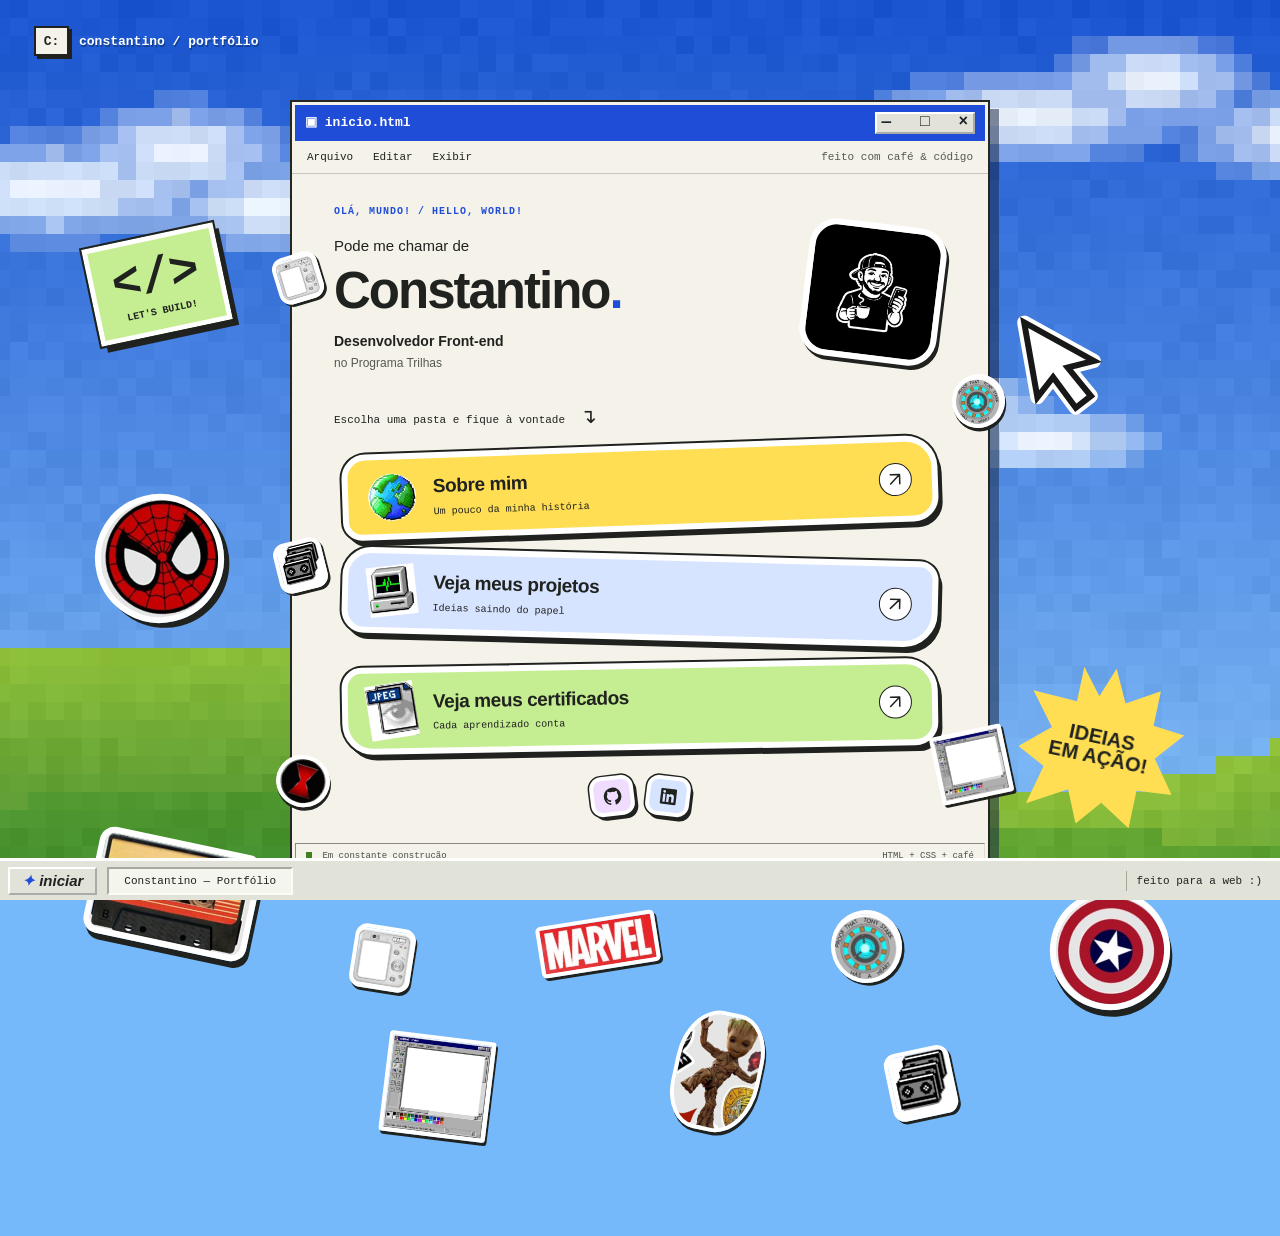
<file: index.html>
<!DOCTYPE html>
<html lang="pt-BR">
<head>
  <meta charset="UTF-8">
  <meta name="viewport" content="width=device-width, initial-scale=1.0">
  <meta name="description" content="Portfólio de Constantino, estudante de Análise e Desenvolvimento de Sistemas na UEMA e participante do Programa Trilhas Inova 3.">
  <meta name="theme-color" content="#2259d7">
  <title>Início | Constantino</title>
  <link rel="icon" href="assets/images/perfil.png" type="image/png">
  <link rel="stylesheet" href="css/style.css?v=projects-1">
  <script src="js/script.js" defer></script>
</head>
<body>
  <a class="skip-link" href="#conteudo">Pular para o conteúdo</a>
  <div class="desktop-label" aria-hidden="true"><span class="desktop-label__icon">C:</span> constantino / portfólio</div>
  <main class="page" id="conteudo">
    <div class="content content--home">
      <div class="window-bar"><span><span aria-hidden="true">▣</span> inicio.html</span><span class="window-controls" aria-hidden="true">— &nbsp; □ &nbsp; ×</span></div>
      <div class="window-menu" aria-hidden="true">Arquivo &nbsp; Editar &nbsp; Exibir <span>feito com café & código</span></div>
      <div class="window-body">
      <header class="profile">
        <span class="profile__comic" aria-hidden="true"></span>
        <p class="profile__eyebrow">OLÁ, MUNDO! / HELLO, WORLD!</p>
        <!-- Edite o nome e a identificação nos três arquivos HTML. -->
        <img class="profile__photo" src="assets/images/perfil.png" alt="Ilustração de Constantino com boné, segurando um celular e uma xícara" width="94" height="94">
        <h1 class="profile__name"><span class="profile__intro">Pode me chamar de</span>Constantino<span class="name-dot">.</span></h1>
        <p class="profile__role">Desenvolvedor Front-end<br><span>no Programa Trilhas</span></p>
      </header>
      <p class="navigation-hint">Escolha uma pasta e fique à vontade <span aria-hidden="true">↴</span></p>
      <nav class="main-links" aria-label="Navegação principal">
        <a href="sobre.html"><span class="button-sticker button-sticker--globe" aria-hidden="true"></span><span>Sobre mim<small>Um pouco da minha história</small></span><span class="link-arrow" aria-hidden="true"><svg viewBox="0 0 24 24" width="0.8em" height="0.8em" fill="none" stroke="currentColor" stroke-width="2" stroke-linecap="round" stroke-linejoin="round" focusable="false"><path d="M6 18 18 6M6 6h12v12"/></svg></span></a>
        <a href="projetos.html"><span class="button-sticker button-sticker--computer" aria-hidden="true"></span><span>Veja meus projetos<small>Ideias saindo do papel</small></span><span class="link-arrow" aria-hidden="true"><svg viewBox="0 0 24 24" width="0.8em" height="0.8em" fill="none" stroke="currentColor" stroke-width="2" stroke-linecap="round" stroke-linejoin="round" focusable="false"><path d="M6 18 18 6M6 6h12v12"/></svg></span></a>
        <!-- Configure o endereço definitivo em js/script.js. -->
        <a href="https://drive.google.com/drive/folders/16Sef-eCiLmXI7UqyFYG-v7pJj9pyxOSo?usp=sharing" data-config="certificados" target="_blank" rel="noopener noreferrer" aria-label="Veja meus certificados (abre em nova aba)"><span class="button-sticker button-sticker--file" aria-hidden="true"></span><span>Veja meus certificados<small>Cada aprendizado conta</small></span><span class="link-arrow" aria-hidden="true"><svg viewBox="0 0 24 24" width="0.8em" height="0.8em" fill="none" stroke="currentColor" stroke-width="2" stroke-linecap="round" stroke-linejoin="round" focusable="false"><path d="M6 18 18 6M6 6h12v12"/></svg></span></a>
      </nav>
      <div class="sticker-shelf" aria-hidden="true">
        <span class="cutout cutout--camera"></span>
        <span class="cutout cutout--reactor"></span>
        <span class="cutout cutout--tapes"></span>
        <span class="cutout cutout--widow"></span>
        <span class="cutout cutout--paint"></span>
      </div>
      <nav class="social-links" aria-label="Redes sociais">
        <a href="https://github.com/tinostackpro" data-config="github" target="_blank" rel="noopener noreferrer" aria-label="GitHub de Constantino (abre em nova aba)">
          <svg viewBox="0 0 24 24" aria-hidden="true"><path d="M12 .8a11.2 11.2 0 0 0-3.54 21.82c.56.1.77-.24.77-.54v-2.1c-3.12.67-3.78-1.33-3.78-1.33-.51-1.3-1.25-1.65-1.25-1.65-1.02-.7.08-.69.08-.69 1.13.08 1.73 1.16 1.73 1.16 1 1.72 2.62 1.22 3.26.93.1-.73.39-1.22.71-1.5-2.49-.28-5.1-1.25-5.1-5.54 0-1.22.44-2.22 1.15-3-.12-.28-.5-1.42.11-2.96 0 0 .94-.3 3.08 1.15a10.7 10.7 0 0 1 5.6 0c2.14-1.45 3.08-1.15 3.08-1.15.61 1.54.23 2.68.11 2.96.71.78 1.15 1.78 1.15 3 0 4.3-2.62 5.26-5.12 5.54.4.35.76 1.03.76 2.08v3.1c0 .3.2.65.78.54A11.2 11.2 0 0 0 12 .8Z"/></svg>
        </a>
        <a href="https://www.linkedin.com/in/tinostackpro/" data-config="linkedin" target="_blank" rel="noopener noreferrer" aria-label="LinkedIn de Constantino (abre em nova aba)">
          <svg viewBox="0 0 24 24" aria-hidden="true"><path d="M20.5 2h-17A1.5 1.5 0 0 0 2 3.5v17A1.5 1.5 0 0 0 3.5 22h17a1.5 1.5 0 0 0 1.5-1.5v-17A1.5 1.5 0 0 0 20.5 2ZM8 19H5V9h3ZM6.5 7.7a1.75 1.75 0 1 1 0-3.5 1.75 1.75 0 0 1 0 3.5ZM19 19h-3v-5c0-1.2-.2-2.2-1.5-2.2-1.5 0-1.8 1.1-1.8 2.3V19h-3V9h2.9v1.4c.4-.8 1.4-1.7 2.9-1.7 3.1 0 3.5 2 3.5 4.5Z"/></svg>
        </a>
      </nav>
      
      </div>
      <div class="window-status"><span><i></i> Em constante construção</span><span>HTML + CSS + café</span></div>
    </div>
    <div class="extra-stickers" aria-hidden="true">
      <span class="cutout cutout--camera extra--camera"></span>
      <span class="cutout cutout--reactor extra--reactor"></span>
      <span class="cutout cutout--tapes extra--tapes"></span>
      <span class="cutout cutout--marvel extra--marvel"></span>
      <span class="cutout cutout--groot extra--groot"></span>
      <span class="cutout cutout--paint extra--paint"></span>
    </div>
    <div class="reference-sticker reference-sticker--spider" aria-hidden="true"></div>
    <div class="reference-sticker reference-sticker--cassette" aria-hidden="true"></div>
    <div class="reference-sticker reference-sticker--shield" aria-hidden="true"></div>
    <div class="sticker sticker--code" aria-hidden="true">&lt;/&gt;<small>LET'S BUILD!</small></div>
    <div class="sticker sticker--star" aria-hidden="true">IDEIAS<br>EM AÇÃO!</div>
    <img class="sticker sticker--cursor" src="assets/images/sticker-cursor.svg" alt="" width="90" height="110">
  </main>
  <footer class="taskbar"><span class="start-label"><span aria-hidden="true">✦</span> iniciar</span><span class="taskbar-tab">Constantino — Portfólio</span><span class="taskbar-note">feito para a web :)</span></footer>
  <dialog class="notice" id="link-notice" aria-labelledby="notice-title" aria-describedby="notice-description">
    <h2 id="notice-title">Link em breve</h2>
    <p id="notice-description">Este endereço ainda não foi configurado. O portfólio está sendo personalizado.</p>
    <form method="dialog"><button autofocus>Entendi</button></form>
  </dialog>
</body>
</html>
</file>
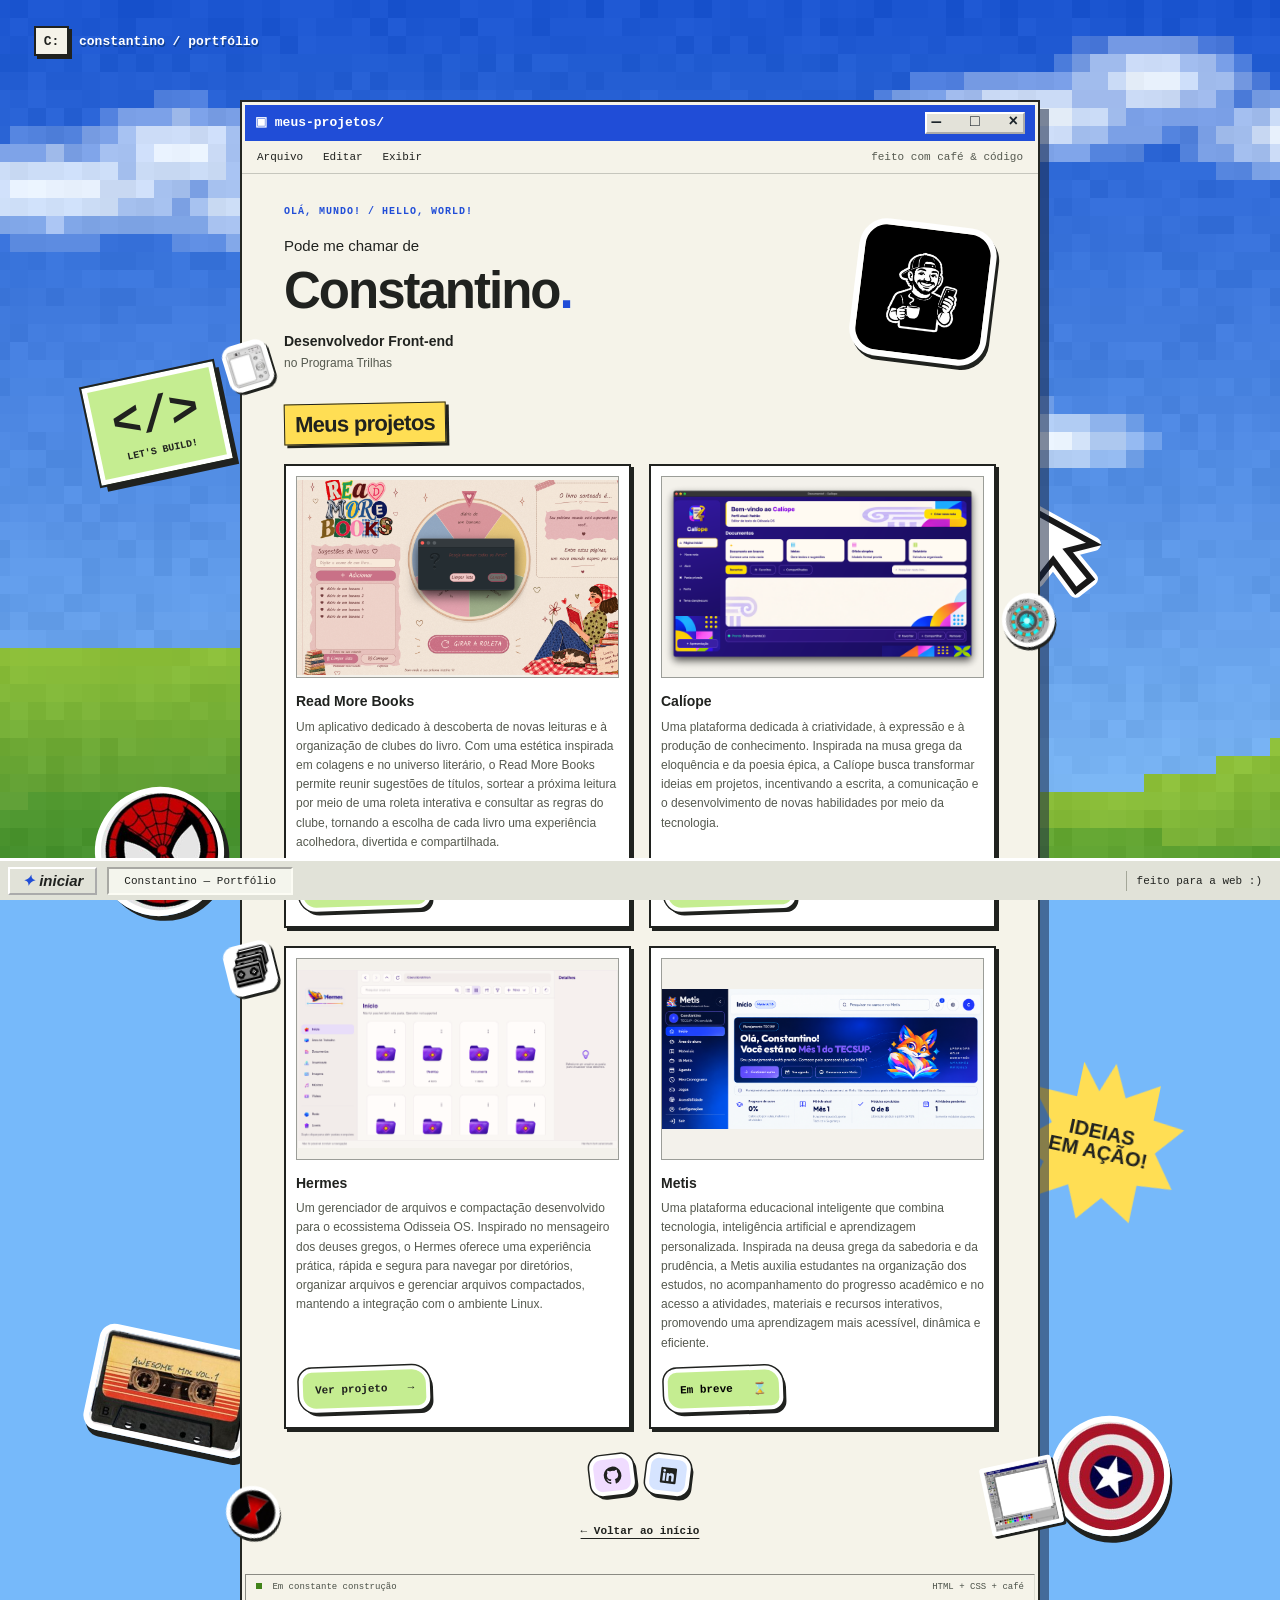
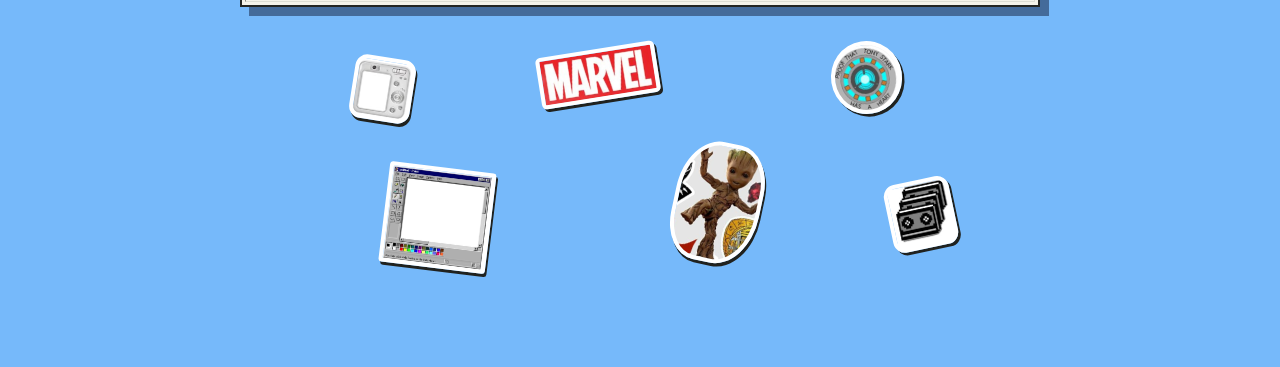
<file: projetos.html>
<!DOCTYPE html>
<html lang="pt-BR">
<head>
  <meta charset="UTF-8">
  <meta name="viewport" content="width=device-width, initial-scale=1.0">
  <meta name="description" content="Portfólio de Constantino, estudante de Análise e Desenvolvimento de Sistemas na UEMA e participante do Programa Trilhas Inova 3.">
  <meta name="theme-color" content="#2259d7">
  <title>Meus projetos | Constantino</title>
  <link rel="icon" href="assets/images/perfil.png" type="image/png">
  <link rel="stylesheet" href="css/style.css?v=projects-1">
  <script src="js/script.js" defer></script>
</head>
<body>
  <a class="skip-link" href="#conteudo">Pular para o conteúdo</a>
  <div class="desktop-label" aria-hidden="true"><span class="desktop-label__icon">C:</span> constantino / portfólio</div>
  <main class="page" id="conteudo">
    <div class="content content--projects">
      <div class="window-bar"><span><span aria-hidden="true">▣</span> meus-projetos/</span><span class="window-controls" aria-hidden="true">— &nbsp; □ &nbsp; ×</span></div>
      <div class="window-menu" aria-hidden="true">Arquivo &nbsp; Editar &nbsp; Exibir <span>feito com café & código</span></div>
      <div class="window-body">
      <header class="profile">
        <span class="profile__comic" aria-hidden="true"></span>
        <p class="profile__eyebrow">OLÁ, MUNDO! / HELLO, WORLD!</p>
        <!-- Edite o nome e a identificação nos três arquivos HTML. -->
        <img class="profile__photo" src="assets/images/perfil.png" alt="Ilustração de Constantino com boné, segurando um celular e uma xícara" width="94" height="94">
        <h1 class="profile__name"><span class="profile__intro">Pode me chamar de</span>Constantino<span class="name-dot">.</span></h1>
        <p class="profile__role">Desenvolvedor Front-end<br><span>no Programa Trilhas</span></p>
      </header>
      <section aria-labelledby="projetos-titulo">
        <h2 class="section-title" id="projetos-titulo">Meus projetos</h2>
        <div class="project-grid">
          <article class="project-card">
            <img class="project-card__image" src="assets/projetos/read-more-books.png" alt="Tela do Read More Books com sugestões de livros e roleta de leitura em uma interface de colagens literárias." width="2136" height="1296" loading="lazy">
            <h3>Read More Books</h3>
            <p>Um aplicativo dedicado à descoberta de novas leituras e à organização de clubes do livro. Com uma estética inspirada em colagens e no universo literário, o Read More Books permite reunir sugestões de títulos, sortear a próxima leitura por meio de uma roleta interativa e consultar as regras do clube, tornando a escolha de cada livro uma experiência acolhedora, divertida e compartilhada.</p>
            <a class="project-card__link" href="https://github.com/tinostackpro/read-more-books" target="_blank" rel="noopener noreferrer" aria-label="Ver projeto Read More Books (abre em nova aba)">Ver projeto <span aria-hidden="true">→</span></a>
          </article>
          <article class="project-card">
            <img class="project-card__image" src="assets/projetos/calíope.png" alt="Tela inicial da Calíope com documentos, modelos de escrita e opções para criar novas notas." width="3104" height="1832" loading="lazy">
            <h3>Calíope</h3>
            <p>Uma plataforma dedicada à criatividade, à expressão e à produção de conhecimento. Inspirada na musa grega da eloquência e da poesia épica, a Calíope busca transformar ideias em projetos, incentivando a escrita, a comunicação e o desenvolvimento de novas habilidades por meio da tecnologia.</p>
            <a class="project-card__link" href="https://github.com/tinostackpro/caliope" target="_blank" rel="noopener noreferrer" aria-label="Ver projeto Calíope (abre em nova aba)">Ver projeto <span aria-hidden="true">→</span></a>
          </article>
          <article class="project-card">
            <img class="project-card__image" src="assets/projetos/hermes.png" alt="Interface do Hermes com navegação por diretórios, grade de pastas e painel de detalhes." width="2880" height="1598" loading="lazy">
            <h3>Hermes</h3>
            <p>Um gerenciador de arquivos e compactação desenvolvido para o ecossistema Odisseia OS. Inspirado no mensageiro dos deuses gregos, o Hermes oferece uma experiência prática, rápida e segura para navegar por diretórios, organizar arquivos e gerenciar arquivos compactados, mantendo a integração com o ambiente Linux.</p>
            <a class="project-card__link" href="https://github.com/tinostackpro/hermes" target="_blank" rel="noopener noreferrer" aria-label="Ver projeto Hermes (abre em nova aba)">Ver projeto <span aria-hidden="true">→</span></a>
          </article>
          <!-- Adicione o link do Metis quando estiver disponível. -->
          <article class="project-card">
            <img class="project-card__image" src="assets/projetos/metis.png" alt="Painel da Metis com planejamento de estudos, agenda, progresso acadêmico e assistente de inteligência artificial." width="1895" height="830" loading="lazy">
            <h3>Metis</h3>
            <p>Uma plataforma educacional inteligente que combina tecnologia, inteligência artificial e aprendizagem personalizada. Inspirada na deusa grega da sabedoria e da prudência, a Metis auxilia estudantes na organização dos estudos, no acompanhamento do progresso acadêmico e no acesso a atividades, materiais e recursos interativos, promovendo uma aprendizagem mais acessível, dinâmica e eficiente.</p>
            <button class="project-card__link" type="button" aria-label="Metis: link em breve" aria-haspopup="dialog" aria-controls="link-notice" onclick="document.getElementById('link-notice').showModal()">Em breve <span aria-hidden="true">⌛</span></button>
          </article>
        </div>
      </section>
      <div class="sticker-shelf" aria-hidden="true">
        <span class="cutout cutout--camera"></span>
        <span class="cutout cutout--reactor"></span>
        <span class="cutout cutout--tapes"></span>
        <span class="cutout cutout--widow"></span>
        <span class="cutout cutout--paint"></span>
      </div>
      <nav class="social-links" aria-label="Redes sociais">
        <a href="https://github.com/tinostackpro" data-config="github" target="_blank" rel="noopener noreferrer" aria-label="GitHub de Constantino (abre em nova aba)">
          <svg viewBox="0 0 24 24" aria-hidden="true"><path d="M12 .8a11.2 11.2 0 0 0-3.54 21.82c.56.1.77-.24.77-.54v-2.1c-3.12.67-3.78-1.33-3.78-1.33-.51-1.3-1.25-1.65-1.25-1.65-1.02-.7.08-.69.08-.69 1.13.08 1.73 1.16 1.73 1.16 1 1.72 2.62 1.22 3.26.93.1-.73.39-1.22.71-1.5-2.49-.28-5.1-1.25-5.1-5.54 0-1.22.44-2.22 1.15-3-.12-.28-.5-1.42.11-2.96 0 0 .94-.3 3.08 1.15a10.7 10.7 0 0 1 5.6 0c2.14-1.45 3.08-1.15 3.08-1.15.61 1.54.23 2.68.11 2.96.71.78 1.15 1.78 1.15 3 0 4.3-2.62 5.26-5.12 5.54.4.35.76 1.03.76 2.08v3.1c0 .3.2.65.78.54A11.2 11.2 0 0 0 12 .8Z"/></svg>
        </a>
        <a href="https://www.linkedin.com/in/tinostackpro/" data-config="linkedin" target="_blank" rel="noopener noreferrer" aria-label="LinkedIn de Constantino (abre em nova aba)">
          <svg viewBox="0 0 24 24" aria-hidden="true"><path d="M20.5 2h-17A1.5 1.5 0 0 0 2 3.5v17A1.5 1.5 0 0 0 3.5 22h17a1.5 1.5 0 0 0 1.5-1.5v-17A1.5 1.5 0 0 0 20.5 2ZM8 19H5V9h3ZM6.5 7.7a1.75 1.75 0 1 1 0-3.5 1.75 1.75 0 0 1 0 3.5ZM19 19h-3v-5c0-1.2-.2-2.2-1.5-2.2-1.5 0-1.8 1.1-1.8 2.3V19h-3V9h2.9v1.4c.4-.8 1.4-1.7 2.9-1.7 3.1 0 3.5 2 3.5 4.5Z"/></svg>
        </a>
      </nav>
      <a class="back-link" href="index.html">← Voltar ao início</a>
      </div>
      <div class="window-status"><span><i></i> Em constante construção</span><span>HTML + CSS + café</span></div>
    </div>
    <div class="extra-stickers" aria-hidden="true">
      <span class="cutout cutout--camera extra--camera"></span>
      <span class="cutout cutout--reactor extra--reactor"></span>
      <span class="cutout cutout--tapes extra--tapes"></span>
      <span class="cutout cutout--marvel extra--marvel"></span>
      <span class="cutout cutout--groot extra--groot"></span>
      <span class="cutout cutout--paint extra--paint"></span>
    </div>
    <div class="reference-sticker reference-sticker--spider" aria-hidden="true"></div>
    <div class="reference-sticker reference-sticker--cassette" aria-hidden="true"></div>
    <div class="reference-sticker reference-sticker--shield" aria-hidden="true"></div>
    <div class="sticker sticker--code" aria-hidden="true">&lt;/&gt;<small>LET'S BUILD!</small></div>
    <div class="sticker sticker--star" aria-hidden="true">IDEIAS<br>EM AÇÃO!</div>
    <img class="sticker sticker--cursor" src="assets/images/sticker-cursor.svg" alt="" width="90" height="110">
  </main>
  <footer class="taskbar"><span class="start-label"><span aria-hidden="true">✦</span> iniciar</span><span class="taskbar-tab">Constantino — Portfólio</span><span class="taskbar-note">feito para a web :)</span></footer>
  <dialog class="notice" id="link-notice" aria-labelledby="notice-title" aria-describedby="notice-description">
    <h2 id="notice-title">Não se aperreie.</h2>
    <p id="notice-description">Daqui a pouquinho, tu vai poder conferir tudinho!</p>
    <form method="dialog"><button autofocus>Pois pronto!</button></form>
  </dialog>
</body>
</html>
</file>
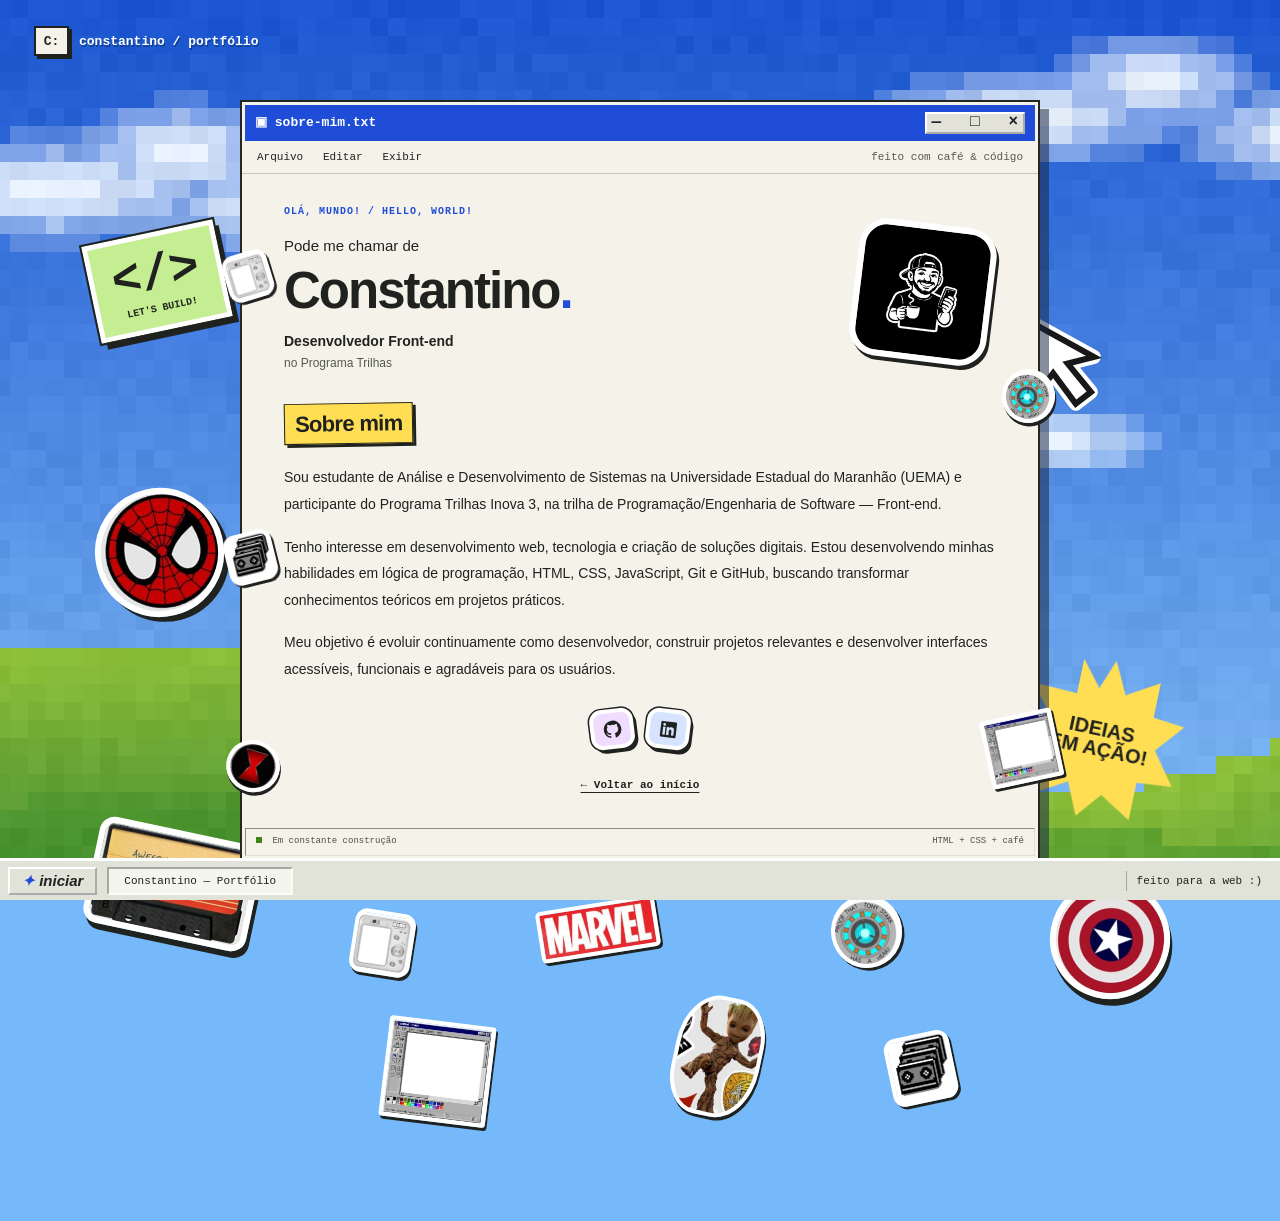
<file: sobre.html>
<!DOCTYPE html>
<html lang="pt-BR">
<head>
  <meta charset="UTF-8">
  <meta name="viewport" content="width=device-width, initial-scale=1.0">
  <meta name="description" content="Portfólio de Constantino, estudante de Análise e Desenvolvimento de Sistemas na UEMA e participante do Programa Trilhas Inova 3.">
  <meta name="theme-color" content="#2259d7">
  <title>Sobre mim | Constantino</title>
  <link rel="icon" href="assets/images/perfil.png" type="image/png">
  <link rel="stylesheet" href="css/style.css?v=projects-1">
  <script src="js/script.js" defer></script>
</head>
<body>
  <a class="skip-link" href="#conteudo">Pular para o conteúdo</a>
  <div class="desktop-label" aria-hidden="true"><span class="desktop-label__icon">C:</span> constantino / portfólio</div>
  <main class="page" id="conteudo">
    <div class="content content--about">
      <div class="window-bar"><span><span aria-hidden="true">▣</span> sobre-mim.txt</span><span class="window-controls" aria-hidden="true">— &nbsp; □ &nbsp; ×</span></div>
      <div class="window-menu" aria-hidden="true">Arquivo &nbsp; Editar &nbsp; Exibir <span>feito com café & código</span></div>
      <div class="window-body">
      <header class="profile">
        <span class="profile__comic" aria-hidden="true"></span>
        <p class="profile__eyebrow">OLÁ, MUNDO! / HELLO, WORLD!</p>
        <!-- Edite o nome e a identificação nos três arquivos HTML. -->
        <img class="profile__photo" src="assets/images/perfil.png" alt="Ilustração de Constantino com boné, segurando um celular e uma xícara" width="94" height="94">
        <h1 class="profile__name"><span class="profile__intro">Pode me chamar de</span>Constantino<span class="name-dot">.</span></h1>
        <p class="profile__role">Desenvolvedor Front-end<br><span>no Programa Trilhas</span></p>
      </header>
      <section class="about" aria-labelledby="sobre-titulo">
        <h2 class="section-title" id="sobre-titulo">Sobre mim</h2>
        <!-- Texto pessoal: personalize os parágrafos abaixo. -->
        <p>Sou estudante de Análise e Desenvolvimento de Sistemas na Universidade Estadual do Maranhão (UEMA) e participante do Programa Trilhas Inova 3, na trilha de Programação/Engenharia de Software — Front-end.</p>
        <p>Tenho interesse em desenvolvimento web, tecnologia e criação de soluções digitais. Estou desenvolvendo minhas habilidades em lógica de programação, HTML, CSS, JavaScript, Git e GitHub, buscando transformar conhecimentos teóricos em projetos práticos.</p>
        <p>Meu objetivo é evoluir continuamente como desenvolvedor, construir projetos relevantes e desenvolver interfaces acessíveis, funcionais e agradáveis para os usuários.</p>
      </section>
      <div class="sticker-shelf" aria-hidden="true">
        <span class="cutout cutout--camera"></span>
        <span class="cutout cutout--reactor"></span>
        <span class="cutout cutout--tapes"></span>
        <span class="cutout cutout--widow"></span>
        <span class="cutout cutout--paint"></span>
      </div>
      <nav class="social-links" aria-label="Redes sociais">
        <a href="https://github.com/tinostackpro" data-config="github" target="_blank" rel="noopener noreferrer" aria-label="GitHub de Constantino (abre em nova aba)">
          <svg viewBox="0 0 24 24" aria-hidden="true"><path d="M12 .8a11.2 11.2 0 0 0-3.54 21.82c.56.1.77-.24.77-.54v-2.1c-3.12.67-3.78-1.33-3.78-1.33-.51-1.3-1.25-1.65-1.25-1.65-1.02-.7.08-.69.08-.69 1.13.08 1.73 1.16 1.73 1.16 1 1.72 2.62 1.22 3.26.93.1-.73.39-1.22.71-1.5-2.49-.28-5.1-1.25-5.1-5.54 0-1.22.44-2.22 1.15-3-.12-.28-.5-1.42.11-2.96 0 0 .94-.3 3.08 1.15a10.7 10.7 0 0 1 5.6 0c2.14-1.45 3.08-1.15 3.08-1.15.61 1.54.23 2.68.11 2.96.71.78 1.15 1.78 1.15 3 0 4.3-2.62 5.26-5.12 5.54.4.35.76 1.03.76 2.08v3.1c0 .3.2.65.78.54A11.2 11.2 0 0 0 12 .8Z"/></svg>
        </a>
        <a href="https://www.linkedin.com/in/tinostackpro/" data-config="linkedin" target="_blank" rel="noopener noreferrer" aria-label="LinkedIn de Constantino (abre em nova aba)">
          <svg viewBox="0 0 24 24" aria-hidden="true"><path d="M20.5 2h-17A1.5 1.5 0 0 0 2 3.5v17A1.5 1.5 0 0 0 3.5 22h17a1.5 1.5 0 0 0 1.5-1.5v-17A1.5 1.5 0 0 0 20.5 2ZM8 19H5V9h3ZM6.5 7.7a1.75 1.75 0 1 1 0-3.5 1.75 1.75 0 0 1 0 3.5ZM19 19h-3v-5c0-1.2-.2-2.2-1.5-2.2-1.5 0-1.8 1.1-1.8 2.3V19h-3V9h2.9v1.4c.4-.8 1.4-1.7 2.9-1.7 3.1 0 3.5 2 3.5 4.5Z"/></svg>
        </a>
      </nav>
      <a class="back-link" href="index.html">← Voltar ao início</a>
      </div>
      <div class="window-status"><span><i></i> Em constante construção</span><span>HTML + CSS + café</span></div>
    </div>
    <div class="extra-stickers" aria-hidden="true">
      <span class="cutout cutout--camera extra--camera"></span>
      <span class="cutout cutout--reactor extra--reactor"></span>
      <span class="cutout cutout--tapes extra--tapes"></span>
      <span class="cutout cutout--marvel extra--marvel"></span>
      <span class="cutout cutout--groot extra--groot"></span>
      <span class="cutout cutout--paint extra--paint"></span>
    </div>
    <div class="reference-sticker reference-sticker--spider" aria-hidden="true"></div>
    <div class="reference-sticker reference-sticker--cassette" aria-hidden="true"></div>
    <div class="reference-sticker reference-sticker--shield" aria-hidden="true"></div>
    <div class="sticker sticker--code" aria-hidden="true">&lt;/&gt;<small>LET'S BUILD!</small></div>
    <div class="sticker sticker--star" aria-hidden="true">IDEIAS<br>EM AÇÃO!</div>
    <img class="sticker sticker--cursor" src="assets/images/sticker-cursor.svg" alt="" width="90" height="110">
  </main>
  <footer class="taskbar"><span class="start-label"><span aria-hidden="true">✦</span> iniciar</span><span class="taskbar-tab">Constantino — Portfólio</span><span class="taskbar-note">feito para a web :)</span></footer>
  <dialog class="notice" id="link-notice" aria-labelledby="notice-title" aria-describedby="notice-description">
    <h2 id="notice-title">Link em breve</h2>
    <p id="notice-description">Este endereço ainda não foi configurado. O portfólio está sendo personalizado.</p>
    <form method="dialog"><button autofocus>Entendi</button></form>
  </dialog>
</body>
</html>
</file>
<file: css/style.css>
:root {
  color-scheme: light;
  --ink: #20221f;
  --muted: #55594f;
  --paper: #f5f3e9;
  --blue: #204dd7;
  --yellow: #ffde54;
  --green: #c5ed91;
  --border: #242622;
  --font: 'Trebuchet MS', Arial, sans-serif;
  --mono: 'Courier New', monospace;
  --shadow: 6px 6px 0 var(--border);
}
* { box-sizing: border-box; }
html { min-height: 100%; }
body { margin: 0; color: var(--ink); font: 14px/1.6 var(--font); background: #76b9fa url('../assets/images/desktop-wallpaper.svg') center / cover fixed; }
body::before { content: ''; position: fixed; inset: 0; pointer-events: none; background: none; z-index: -1; }
a { color: inherit; }
a, button { -webkit-tap-highlight-color: transparent; }
:focus-visible { outline: 3px dashed #b52c13; outline-offset: 5px; }
.skip-link { position: absolute; top: 10px; left: 16px; padding: 8px 16px; background: var(--yellow); color: var(--ink); transform: translateY(-180%); z-index: 10; }
.skip-link:focus { transform: none; }
.desktop-label { position: absolute; top: 26px; left: 34px; display: flex; align-items: center; gap: 10px; color: white; font: bold 13px var(--mono); text-shadow: 1px 2px #123f8f; }
.desktop-label__icon { display: grid; place-items: center; width: 35px; height: 30px; background: var(--paper); border: 2px solid var(--ink); color: var(--ink); text-shadow: none; box-shadow: 3px 3px var(--ink); }
.page { position: relative; isolation: isolate; min-height: 100vh; min-height: 100svh; display: flex; align-items: center; justify-content: center; padding: 100px 44px 90px; }
.content { width: 100%; max-width: 800px; background: var(--paper); border: 2px solid var(--border); box-shadow: 9px 9px 0 #18254285; }
.window-bar { display: flex; justify-content: space-between; align-items: center; gap: 10px; padding: 7px 10px; margin: 3px; background: var(--blue); color: white; font: bold 13px/1.4 var(--mono); }
.window-controls { background: #e3e2d9; border: 2px outset white; color: #1c242a; padding: 0 5px; white-space: nowrap; font: bold 16px/1.1 var(--mono); }
.window-menu { display: flex; justify-content: space-between; padding: 5px 15px 8px; border-bottom: 1px solid #c6c6bd; font: 11px/1.5 var(--mono); }
.window-menu span { color: var(--muted); }
.window-body { padding: 30px 42px 24px; }
.profile { position: relative; min-height: 160px; padding-right: 170px; text-align: left; }
.profile__eyebrow { margin: 0 0 15px; color: var(--blue); font: bold 10px/1.5 var(--mono); letter-spacing: 1px; }
.profile__photo { position: absolute; top: 19px; right: 4px; width: 138px; height: 138px; object-fit: cover; border: 6px solid white; border-radius: 28px; box-shadow: 3px 4px 0 var(--ink); transform: rotate(7deg); background: black; }
.profile__name { margin: 0; font-size: clamp(32px, 4.5vw, 51px); line-height: 1.08; letter-spacing: -2px; font-weight: 900; }
.profile__intro { display: block; margin-bottom: 5px; font-size: 15px; line-height: 1.6; letter-spacing: 0; font-weight: 400; }
.name-dot { color: var(--blue); }
.profile__role { margin: 13px 0 0; font-size: 14px; font-weight: 700; line-height: 1.5; }
.profile__role span { color: var(--muted); font-size: 12px; font-weight: 400; }
.navigation-hint { margin: 30px 0 12px; font: 11px/1.5 var(--mono); }
.navigation-hint span { display: inline-block; margin-left: 8px; font-size: 20px; }
.main-links { display: grid; gap: 14px; }
.main-links a { display: flex; align-items: center; gap: 17px; min-height: 76px; padding: 12px 18px; color: var(--ink); background: var(--yellow); border: 2px solid var(--border); box-shadow: 4px 4px 0 var(--border); text-decoration: none; font-size: 17px; font-weight: 800; transition: transform .15s, box-shadow .15s; }
.main-links a:nth-child(2) { background: #d6e4ff; }
.main-links a:nth-child(3) { background: var(--green); }
.main-links a:hover { transform: translate(-2px, -2px); box-shadow: 6px 6px 0 var(--border); }
.main-links a:active { transform: translate(3px, 3px); box-shadow: 1px 1px var(--border); }
.link-number { font: bold 12px var(--mono); border: 1.5px solid var(--ink); width: 29px; height: 29px; display: grid; place-items: center; }
.main-links small { display: block; margin-top: 2px; font: 10px/1.5 var(--mono); }
.link-arrow { margin-left: auto; font-size: 28px; font-weight: 400; }
.social-links { display: flex; justify-content: center; gap: 12px; margin-top: 26px; }
.social-links a { display: flex; align-items: center; justify-content: center; width: 44px; height: 40px; border: 2px solid var(--ink); box-shadow: 2px 2px var(--ink); background: white; }
.social-links a:hover { background: var(--yellow); transform: rotate(-5deg); }
.social-links svg { width: 19px; height: 19px; fill: currentColor; }
.window-status { display: flex; justify-content: space-between; gap: 10px; margin: 3px; border: 1px inset #deded3; padding: 6px 10px; color: #4a5047; font: 9px/1.5 var(--mono); }
.window-status i { display: inline-block; width: 6px; height: 6px; background: #41831a; margin-right: 5px; }
.section-title { display: inline-block; margin: 30px 0 20px; padding: 2px 10px; background: var(--yellow); border: 1.5px solid var(--ink); box-shadow: 3px 3px var(--ink); font-size: 22px; letter-spacing: -.7px; transform: rotate(-1deg); }
.about p { margin: 0 0 16px; font-size: 14px; line-height: 1.9; }
.project-grid { display: grid; grid-template-columns: repeat(2, minmax(0, 1fr)); gap: 18px; }
.project-card { display: flex; flex-direction: column; align-items: flex-start; padding: 10px; background: white; border: 2px solid var(--ink); box-shadow: 3px 3px var(--ink); }
.project-card__image { width: 100%; height: auto; aspect-ratio: 16/10; object-fit: contain; background: #f3f1eb; display: block; border: 1px solid #9b9d98; }
.project-card h3 { margin: 12px 0 5px; font-size: 14px; }
.project-card p { flex: 1; color: var(--muted); font-size: 12px; margin: 0 0 12px; }
.project-card__link { display: inline-flex; gap: 20px; align-items: center; min-height: 44px; padding: 5px 12px; background: var(--green); border: 1.5px solid var(--ink); box-shadow: 2px 2px var(--ink); font: bold 11px var(--mono); text-decoration: none; }
.project-card__link:hover { background: var(--yellow); }
.back-link { display: block; width: fit-content; margin: 20px auto 0; padding: 8px; font: bold 11px/1.5 var(--mono); text-underline-offset: 4px; }
.sticker { position: absolute; z-index: -1; pointer-events: none; }
.sticker--code { top: 19%; left: max(20px, calc(50% - 550px)); padding: 12px 18px; background: var(--green); border: 5px solid white; outline: 2px solid var(--ink); box-shadow: 5px 7px var(--ink); color: var(--ink); font: bold 49px/1.1 var(--mono); transform: rotate(-12deg); }
.sticker--code small { display: block; text-align: center; font-size: 10px; }
.sticker--star { right: max(20px, calc(50% - 540px)); top: 54%; width: 160px; height: 160px; display: grid; place-content: center; text-align: center; background: var(--yellow); clip-path: polygon(50% 0,60% 20%,80% 8%,80% 30%,100% 32%,85% 50%,100% 70%,78% 72%,78% 96%,58% 84%,45% 100%,36% 80%,12% 94%,18% 69%,0 60%,18% 44%,2% 24%,30% 25%,30% 3%,43% 19%); font-size: 20px; font-weight: 900; line-height: 1; transform: rotate(12deg); filter: drop-shadow(3px 3px black); }
.sticker--cursor { right: max(24px, calc(50% - 470px)); top: 25%; transform: rotate(-10deg); }
.taskbar { position: fixed; bottom: 0; left: 0; right: 0; z-index: 2; display: flex; align-items: center; gap: 10px; height: 42px; padding: 4px 8px; background: #e1e2d8; border-top: 3px outset white; font: 11px var(--mono); }
.start-label { padding: 3px 12px; border: 2px outset white; font: bold italic 15px var(--font); }
.start-label span { color: var(--blue); }
.taskbar-tab { padding: 6px 15px; background: #f4f5ed; border: 2px inset #fcfcf4; }
.taskbar-note { margin-left: auto; padding: 4px 10px; border-left: 1px solid #a4a799; }
.notice { width: min(440px, calc(100% - 40px)); padding: 28px; background: var(--paper); color: var(--ink); border: 2px solid var(--ink); box-shadow: var(--shadow); }
.notice::backdrop { background: #10264c99; }
.notice h2 { font-size: 24px; margin: 0; }
.notice button { min-height: 44px; padding: 8px 24px; border: 2px outset white; background: #dbdfd3; color: var(--ink); font: bold 14px var(--mono); cursor: pointer; }
@media (min-width: 1100px) { .content--home { max-width: 700px; } }
@media (max-width: 1000px) { .sticker--code { left: 15px; top: 75px; font-size: 30px; } .sticker--star { right: 10px; top: 72%; } .sticker--cursor { display: none; } }
@media (max-width: 600px) {
  .page { padding: 80px 16px 75px; align-items: flex-start; }
  .desktop-label { top: 20px; left: 20px; font-size: 11px; }
  .desktop-label__icon { width: 28px; height: 24px; }
  .window-body { padding: 24px 20px; }
  .window-menu { font-size: 10px; }
  .window-menu span { display: none; }
  .profile { padding-right: 0; padding-top: 120px; }
  .profile__photo { top: 3px; left: 5px; right: auto; width: 94px; height: 94px; border-width: 4px; border-radius: 20px; }
  .profile__eyebrow { font-size: 9px; letter-spacing: .5px; }
  .profile__name { font-size: clamp(30px, 9vw, 46px); }
  .profile__role br { display: none; }
  .profile__role span { display: block; }
  .main-links a { padding: 12px; gap: 12px; font-size: 15px; }
  .main-links small { font-size: 9px; }
  .link-number { flex-shrink: 0; width: 24px; height: 26px; font-size: 10px; }
  .link-arrow { font-size: 24px; }
  .navigation-hint { font-size: 10px; }
  .project-grid { grid-template-columns: 1fr; }
  .sticker { display: none; }
  .taskbar-note { display: none; }
  .taskbar-tab { flex: 1; font-size: 10px; }
  .window-status { font-size: 8px; }
}
@media (prefers-reduced-motion: reduce) { * { transition: none !important; } }

/* Stickers recortados das referências: as imagens originais ficam locais.
   As posições dos backgrounds isolam cada desenho da folha de adesivos. */
.button-sticker { flex: 0 0 48px; width: 48px; height: 50px; background-image: url('../assets/images/retro-stickers.jpg'); background-size: 220.8px 392.4px; background-repeat: no-repeat; transform: rotate(-8deg); }
.button-sticker--globe { background-position: -58px -27px; height: 47px; border-radius: 50%; }
.button-sticker--computer { background-position: -114px -25px; }
.button-sticker--file { background-position: -81px -255px; height: 55px; }
.main-links { gap: 23px; padding: 0 8px; }
.main-links a {
  position: relative;
  min-height: 86px;
  padding: 10px 20px;
  border: 6px solid white;
  border-radius: 24px 32px 25px 19px;
  box-shadow: 0 0 0 2px var(--ink), 4px 6px 0 #20221f;
  transform: rotate(-2deg);
  background: var(--yellow);
  font-size: 19px;
  letter-spacing: -.4px;
}
.main-links a:nth-child(2) { transform: rotate(1.5deg); border-radius: 29px 19px 34px 23px; }
.main-links a:nth-child(3) { transform: rotate(-1deg); border-radius: 20px 32px 23px 31px; }
.main-links a:hover { transform: rotate(0deg) translateY(-3px); box-shadow: 0 0 0 2px var(--ink), 5px 9px 0 #20221f; }
.main-links a:active { transform: rotate(0deg) translate(3px,3px); box-shadow: 0 0 0 2px var(--ink), 1px 2px 0 #20221f; }
.main-links small { letter-spacing: 0; }
.link-arrow { background: white; border: 1.5px solid var(--ink); border-radius: 50%; width: 33px; height: 33px; display: grid; place-items: center; font-size: 23px; flex-shrink: 0; line-height: 1; }
.social-links a { border: 4px solid white; border-radius: 12px; box-shadow: 0 0 0 1.5px var(--ink), 3px 4px var(--ink); background: #f0dcff; transform: rotate(-7deg); }
.social-links a:nth-child(2) { transform: rotate(7deg); background: #d6e4ff; }
.project-card__link { border: 4px solid white; border-radius: 13px 18px 12px 17px; box-shadow: 0 0 0 1.5px var(--ink), 3px 4px var(--ink); transform: rotate(-2deg); margin: 2px 3px 6px; }
.project-card__link:hover { transform: rotate(1deg); }
.reference-sticker { position: absolute; pointer-events: none; z-index: -1; background-image: url('../assets/images/comic-stickers.jpg'); background-repeat: no-repeat; border: 6px solid white; box-shadow: 4px 6px 0 #20221f; }
.reference-sticker--spider { width: 129px; height: 129px; background-size: 438.75px 780px; background-position: -200px -8px; border-radius: 50%; left: calc(50% - 545px); top: 40%; transform: rotate(-14deg); }
.reference-sticker--cassette { width: 166px; height: 108px; background-size: 371.25px 660px; background-position: -209px -118px; border-radius: 15px; left: calc(50% - 550px); top: 68%; transform: rotate(12deg); }
.reference-sticker--shield { width: 120px; height: 120px; background-size: 405px 720px; background-position: -294px -7px; border-radius: 50%; right: calc(50% - 530px); top: 72%; transform: rotate(15deg); }
@media (max-width:1100px) { .reference-sticker { display: none; } }
@media (max-width:600px) {
  .main-links { gap: 21px; padding: 0 2px; }
  .main-links a { padding: 10px 9px; gap: 9px; min-height: 83px; font-size: 14px; border-width: 5px; letter-spacing: -.2px; }
  .main-links small { font-size: 8px; }
  .button-sticker { flex-basis: 40px; width: 40px; zoom: .85; }
  .link-arrow { width: 25px; height: 25px; font-size: 19px; }
}
.profile__comic { display: none; }
@media (max-width:600px) {
  .profile__comic { display: block; position: absolute; top: 25px; right: 15px; width: 64px; height: 64px; border: 4px solid white; border-radius: 50%; background: url('../assets/images/comic-stickers.jpg') -98.5px -3.8px / 216px 384px no-repeat; box-shadow: 2px 3px var(--ink); transform: rotate(14deg); }
}

/* Mais recortes das duas folhas: coordenadas na resolução original. */
.cutout {
  --s: .35;
  --sheet-width: 736;
  --sheet-height: 1308;
  display: block;
  flex: 0 0 auto;
  width: calc(var(--w) * var(--s) * 1px + 8px);
  height: calc(var(--h) * var(--s) * 1px + 8px);
  background-image: url('../assets/images/retro-stickers.jpg');
  background-repeat: no-repeat;
  background-size: calc(var(--sheet-width) * var(--s) * 1px) calc(var(--sheet-height) * var(--s) * 1px);
  background-position: calc(var(--x) * var(--s) * -1px) calc(var(--y) * var(--s) * -1px);
  border: 4px solid white;
  border-radius: 12px;
  box-shadow: 2px 3px 0 #20221f;
  pointer-events: none;
  transform: rotate(var(--tilt, -8deg));
}
.cutout--camera { --x: 528; --y: 254; --w: 139; --h: 147; --tilt: 9deg; }
.cutout--tapes { --x: 547; --y: 87; --w: 152; --h: 160; --tilt: -12deg; }
.cutout--paint { --x: 18; --y: 463; --w: 342; --h: 319; --s: .22; --tilt: 7deg; border-radius: 3px; }
.cutout--reactor, .cutout--widow, .cutout--marvel, .cutout--groot { --sheet-width: 675; --sheet-height: 1200; background-image: url('../assets/images/comic-stickers.jpg'); }
.cutout--reactor { --x: 133; --y: 12; --w: 166; --h: 170; border-radius: 50%; --tilt: -9deg; }
.cutout--widow { --x: 96; --y: 488; --w: 190; --h: 183; border-radius: 50%; --tilt: 8deg; }
.cutout--marvel { --x: 295; --y: 399; --w: 373; --h: 147; --tilt: -9deg; border-radius: 5px; }
.cutout--groot { --x: 147; --y: 705; --w: 220; --h: 315; --tilt: 12deg; border-radius: 44% 36% 45% 35%; }
.sticker-shelf { display: flex; align-items: center; justify-content: center; flex-wrap: wrap; gap: 15px; padding: 23px 0 4px; margin-top: 20px; border-top: 1px dashed #b7b7a9; }
.extra-stickers { position: absolute; inset: 0; z-index: -1; pointer-events: none; }
.extra-stickers .cutout { position: absolute; --s: .5; }
.extra--camera { left: calc(50% - 660px); top: 35%; }
.extra--reactor { right: calc(50% - 655px); top: 16%; }
.extra--tapes { right: calc(50% - 645px); top: 42%; }
.extra-stickers .extra--marvel { --s: .4; left: calc(50% - 665px); top: 58%; }
.extra--groot { right: calc(50% - 660px); top: 66%; }
.extra-stickers .extra--paint { --s: .35; left: calc(50% - 645px); top: 83%; }
@media (max-width:1350px) { .extra-stickers { display: none; } }
@media (max-width:600px) {
  .sticker-shelf { gap: 13px; margin-top: 25px; padding-top: 20px; }
  .sticker-shelf .cutout { --s: .28; }
  .sticker-shelf .cutout--paint { --s: .18; }
}

/* Adesivos espalhados pela janela, fora do fluxo de leitura. */
.window-body { position: relative; }
.sticker-shelf { display: contents; }
.sticker-shelf .cutout { position: absolute; z-index: 1; --s: .27; }
.sticker-shelf .cutout--camera { left: -17px; top: 12%; --tilt: -17deg; }
.sticker-shelf .cutout--reactor { right: -17px; top: 30%; --tilt: 13deg; }
.sticker-shelf .cutout--tapes { left: -16px; top: 55%; --tilt: -14deg; }
.sticker-shelf .cutout--widow { left: -16px; bottom: 33px; --s: .24; --tilt: 17deg; }
.sticker-shelf .cutout--paint { right: -20px; bottom: 42px; --s: .19; --tilt: -12deg; }
@media (max-width:600px) {
  .sticker-shelf .cutout { --s: .16; }
  .sticker-shelf .cutout--camera { left: -10px; top: 10%; }
  .sticker-shelf .cutout--reactor { right: -10px; top: 33%; }
  .sticker-shelf .cutout--tapes { left: -10px; top: 60%; }
  .sticker-shelf .cutout--widow { left: -9px; bottom: 24px; --s: .15; }
  .sticker-shelf .cutout--paint { right: -10px; bottom: 30px; --s: .115; }
}
@media (max-width:600px) {
  .sticker-shelf .cutout--camera, .sticker-shelf .cutout--reactor, .sticker-shelf .cutout--tapes { --s: .13; }
}

/* Em janelas estreitas, redistribui os adesivos em vez de ocultar a colagem. */
@media (max-width:1350px) {
  .page { flex-direction: column; gap: 30px; }
  .extra-stickers {
    display: block;
    position: relative;
    inset: auto;
    z-index: 0;
    width: min(100%, 640px);
    height: 240px;
    flex: 0 0 auto;
  }
  .extra-stickers .cutout { --s: .38; }
  .extra-stickers .extra--camera { left: 5%; top: 20px; }
  .extra-stickers .extra--reactor { right: 9%; top: 4px; }
  .extra-stickers .extra--tapes { right: 1%; top: 143px; }
  .extra-stickers .extra--marvel { --s: .3; left: 34%; top: 12px; }
  .extra-stickers .extra--groot { --s: .36; right: 31%; top: 105px; }
  .extra-stickers .extra--paint { --s: .29; left: 10%; top: 130px; }
}
@media (max-width:600px) {
  .extra-stickers { height: 220px; }
  .extra-stickers .cutout { --s: .30; }
  .extra-stickers .extra--camera { left: 1%; top: 12px; }
  .extra-stickers .extra--reactor { right: 0; top: 0; }
  .extra-stickers .extra--tapes { right: 0; top: 144px; }
  .extra-stickers .extra--marvel { --s: .25; left: 30%; top: 35px; }
  .extra-stickers .extra--groot { --s: .30; right: 30%; top: 106px; }
  .extra-stickers .extra--paint { --s: .24; left: 0; top: 120px; }
  .sticker-shelf .cutout--camera, .sticker-shelf .cutout--reactor,
  .sticker-shelf .cutout--tapes { --s: .22; }
  .sticker-shelf .cutout--camera { top: 3px; left: auto; right: 3px; }
  .sticker-shelf .cutout--reactor { top: auto; bottom: 6px; right: 3px; }
  .sticker-shelf .cutout--tapes { top: auto; bottom: 6px; left: 3px; }
  .sticker-shelf .cutout--widow { --s: .21; bottom: -35px; left: 12%; }
  .sticker-shelf .cutout--paint { --s: .15; bottom: -35px; right: 12%; }
  .window-body { padding-bottom: 46px; }
}
@media (max-width:600px) {
  .sticker-shelf .cutout--camera { top: 15px; right: calc(50% - 22px); }
  .sticker-shelf .cutout--reactor { bottom: 80px; }
  .sticker-shelf .cutout--widow { bottom: 8px; }
  .sticker-shelf .cutout--paint { bottom: 8px; }
}
</file>
